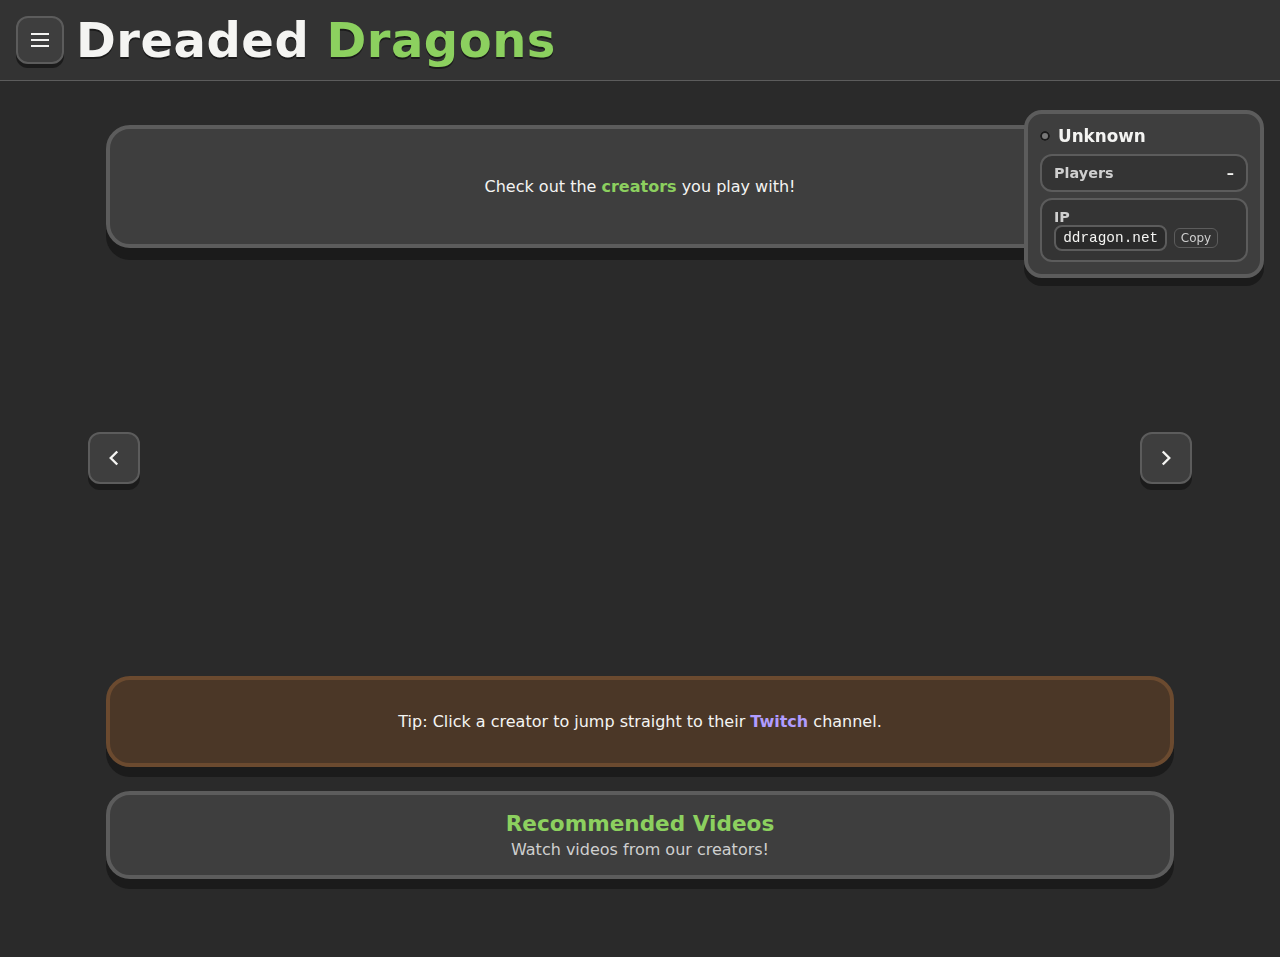
<file: index.html>
<!doctype html>
<html lang="en">
<head>
  <meta charset="utf-8" />
  <meta name="viewport" content="width=device-width, initial-scale=1" />
  <title>Dreaded Dragons – Home</title>
  <link rel="stylesheet" href="styles.css" />
</head>

<!-- Mark the current page here -->
<body data-page="Home">
  <header class="site-header">
    <button class="menu-btn" aria-label="Open menu" aria-haspopup="dialog" aria-controls="sidebar" aria-expanded="false">
      <svg viewBox="0 0 24 24" aria-hidden="true"><path d="M3 6h18M3 12h18M3 18h18" stroke="currentColor" fill="none" stroke-width="2"/></svg>
    </button>
    <h1 class="logo">Dreaded <span>Dragons</span></h1>
  </header>

  <!-- Server Status Widget (fixed top-right of page) -->
<section class="server-status" id="serverStatus"
         data-host="ddragon.net" data-port="">
  <div class="status-card">
    <div class="status-top">
      <span class="dot" id="srvDot" aria-hidden="true"></span>
      <span class="state" id="srvState">Checking…</span>
    </div>
    <div class="status-grid">
      <div class="row">
        <span class="label">Players</span>
        <span class="value" id="srvPlayers">–</span>
      </div>
      <div class="row">
        <span class="label">IP</span>
        <button class="ip-btn" id="srvIpBtn" type="button" title="Click to copy">
          <code id="srvIp">ddragon.net</code>
          <span class="copy-hint" aria-hidden="true">Copy</span>
        </button>
      </div>
    </div>
  </div>
</section>

  <!-- Sidebar + overlay -->
  <div class="overlay" id="overlay" hidden></div>
  <aside class="sidebar" id="sidebar" role="dialog" aria-modal="true" aria-hidden="true" aria-labelledby="sidebarTitle">
    <div class="sidebar-head">
      <h2 class="sidebar-title" id="sidebarTitle">Menu</h2>
      <button class="close-btn" id="closeSidebar" aria-label="Close menu">
        <svg viewBox="0 0 24 24" aria-hidden="true"><path d="M6 6l12 12M18 6L6 18" stroke="currentColor" fill="none" stroke-width="2"/></svg>
      </button>
    </div>
    <nav class="side-nav">
      <ul id="menuList" class="menu-list"></ul>
    </nav>
  </aside>

  <main class="container">
    <section class="hero">
      <p>Check out the <strong>creators</strong> you play with!</p>
    </section>

    <!-- Carousel -->
    <section class="carousel-section">
      <div class="carousel" id="creatorCarousel" aria-roledescription="carousel">
        <button class="nav prev" aria-label="Previous">
          <svg viewBox="0 0 24 24" aria-hidden="true"><path d="M15 6l-6 6 6 6" stroke="currentColor" fill="none" stroke-width="2.2"/></svg>
        </button>

        <div class="stage" id="carouselStage" tabindex="0">
          <!-- Cards injected by JS -->
        </div>

        <button class="nav next" aria-label="Next">
          <svg viewBox="0 0 24 24" aria-hidden="true"><path d="M9 6l6 6-6 6" stroke="currentColor" fill="none" stroke-width="2.2"/></svg>
        </button>
      </div>

      <div class="dots" id="carouselDots" role="tablist" aria-label="Carousel Pagination"></div>
    </section>

    <section class="cta">
      <p>Tip: Click a creator to jump straight to their <strong class="accent">Twitch</strong> channel.</p>
    </section>

    <!-- Recommended Videos -->
<section class="recs-section">
  <header class="recs-head">
    <h2>Recommended Videos</h2>
    <p>Watch videos from our creators!</p>
  </header>

  <div class="video-grid" id="videoGrid" aria-label="Recommended videos">
    <!-- Cards injected by script.js -->
  </div>
</section>

  </main>

  <!-- (Put this anywhere in index.html; below is fine) -->
<script id="youtubeRecs" type="application/json">
[
]
</script>

  <!-- Site pages menu data -->
  <script id="sitePages" type="application/json">
  [
    { "title": "Home",      "href": "index.html" },
    { "title": "Updates",      "href": "updates.html" },
    { "title": "Store",   "href": "https://store.ddragon.net", "external": true },
    { "title": "Discord",   "href": "https://discord.gg/QEj9WFUAbm", "external": true }
  ]
  </script>

  <!-- Creators: add/edit rows below. avatar is optional. -->
  <script id="creatorData" type="application/json">
  [
    { "name": "MarioGuy34",        "twitch": "marioguy34",        "avatar": "images/profiles/marioguy34.png" },
    { "name": "DJUShorts",  "twitch": "djushorts",  "avatar": "images/profiles/djushorts.png" },
    { "name": "JayJay2080",  "twitch": "jayjay2080",  "avatar": "images/profiles/jayjay2080.png" }
  ]
  </script>

  <script src="script.js" defer></script>
</body>
</html>
</file>
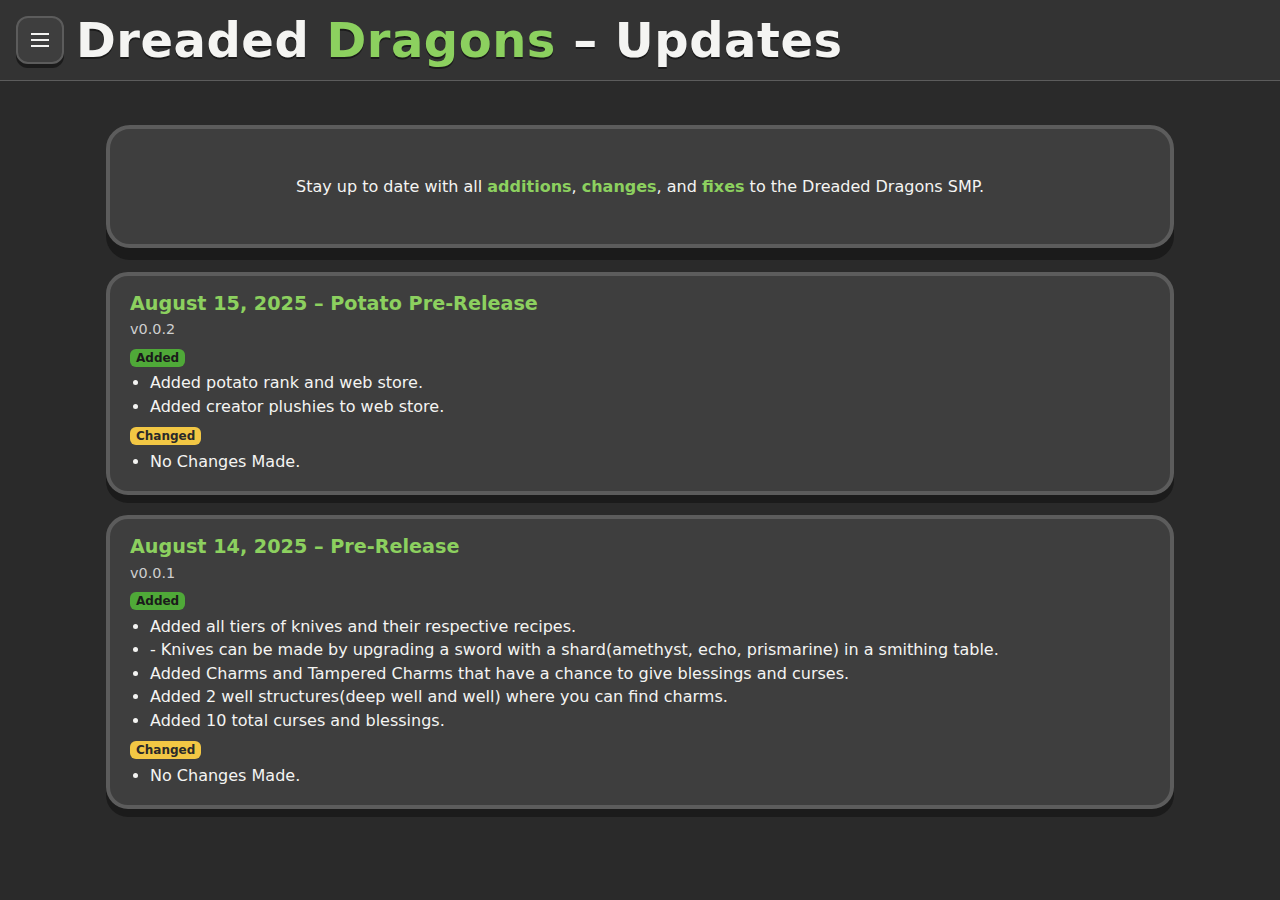
<file: updates.html>
<!doctype html>
<html lang="en">
<head>
  <meta charset="utf-8" />
  <meta name="viewport" content="width=device-width, initial-scale=1" />
  <title>Dreaded Dragons – Updates</title>
  <link rel="stylesheet" href="styles.css" />
</head>

<!-- Mark current page for sidebar highlighting -->
<body data-page="Updates">
  <header class="site-header">
    <button class="menu-btn" aria-label="Open menu" aria-haspopup="dialog" aria-controls="sidebar" aria-expanded="false">
      <svg viewBox="0 0 24 24" aria-hidden="true">
        <path d="M3 6h18M3 12h18M3 18h18" stroke="currentColor" fill="none" stroke-width="2"/>
      </svg>
    </button>
    <h1 class="logo">Dreaded <span>Dragons</span> – Updates</h1>
  </header>

  <!-- Sidebar + overlay (same IDs/classes as index.html) -->
  <div class="overlay" id="overlay" hidden></div>
  <aside class="sidebar" id="sidebar" role="dialog" aria-modal="true" aria-hidden="true" aria-labelledby="sidebarTitle">
    <div class="sidebar-head">
      <h2 class="sidebar-title" id="sidebarTitle">Menu</h2>
      <button class="close-btn" id="closeSidebar" aria-label="Close menu">
        <svg viewBox="0 0 24 24" aria-hidden="true">
          <path d="M6 6l12 12M18 6L6 18" stroke="currentColor" fill="none" stroke-width="2"/>
        </svg>
      </button>
    </div>
    <nav class="side-nav">
      <ul id="menuList" class="menu-list"></ul>
    </nav>
  </aside>

  <main class="container">
    <section class="hero">
      <p>Stay up to date with all <strong>additions</strong>, <strong>changes</strong>, and <strong>fixes</strong> to the Dreaded Dragons SMP.</p>
    </section>

    <!-- Static updates list (styled by your existing CSS) -->
    <section class="updates-list" id="updatesList">
      </article>
      <article class="update">
        <h3>August 15, 2025 – Potato Pre-Release</h3>
        <div class="date">v0.0.2</div>
        <div class="group-title"><span class="badge added">Added</span></div>
        <ul>
          <li>Added potato rank and web store.</li>
          <li>Added creator plushies to web store.</li>
        </ul>
        <div class="group-title"><span class="badge changed">Changed</span></div>
        <ul>
          <li>No Changes Made.</li>
        </ul>
      </article>
      <article class="update">
        <h3>August 14, 2025 – Pre-Release</h3>
        <div class="date">v0.0.1</div>
        <div class="group-title"><span class="badge added">Added</span></div>
        <ul>
          <li>Added all tiers of knives and their respective recipes.</li>
          <li> - Knives can be made by upgrading a sword with a shard(amethyst, echo, prismarine) in a smithing table.</li>
          <li>Added Charms and Tampered Charms that have a chance to give blessings and curses.</li>
          <li>Added 2 well structures(deep well and well) where you can find charms.</li>
          <li>Added 10 total curses and blessings.</li>
        </ul>
        <div class="group-title"><span class="badge changed">Changed</span></div>
        <ul>
          <li>No Changes Made.</li>
        </ul>
    </section>
  </main>

  <!-- Site pages menu data (used by your script.js buildMenu) -->
  <script id="sitePages" type="application/json">
  [
    { "title": "Home",      "href": "index.html" },
    { "title": "Updates",   "href": "updates.html" },
    { "title": "Store",     "href": "https://store.ddragon.net", "external": true },
    { "title": "Discord",   "href": "https://discord.gg/QEj9WFUAbm", "external": true }
  ]
  </script>

  <!-- Your existing behavior -->
  <script src="script.js" defer></script>
</body>
</html>
</file>
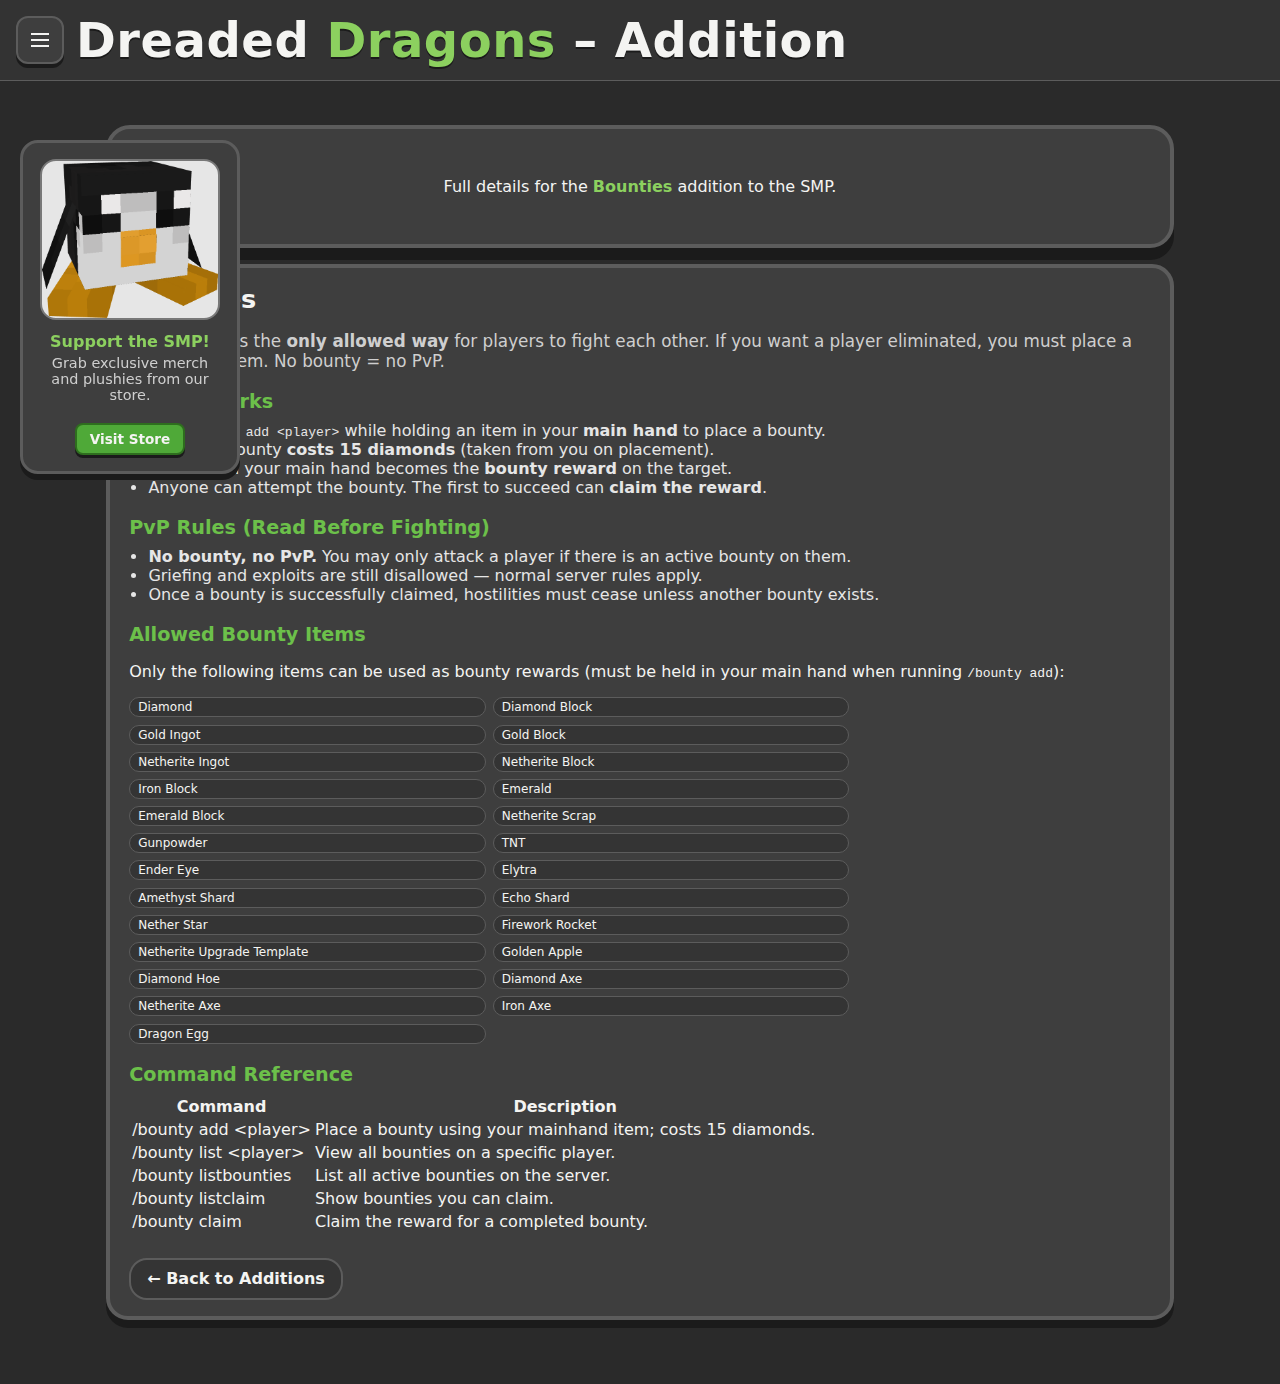
<file: additions/bounty.html>
<!doctype html>
<html lang="en">
<head>
  <meta charset="utf-8" />
  <meta name="viewport" content="width=device-width, initial-scale=1" />
  <title>Dreaded Dragons – Bounties</title>
  <link rel="stylesheet" href="../styles.css" />
</head>

<body data-page="Additions">
  <!-- Header -->
  <header class="site-header">
    <button class="menu-btn" aria-label="Open menu" aria-haspopup="dialog" aria-controls="sidebar" aria-expanded="false">
      <svg viewBox="0 0 24 24" aria-hidden="true">
        <path d="M3 6h18M3 12h18M3 18h18" stroke="currentColor" fill="none" stroke-width="2"/>
      </svg>
    </button>
    <h1 class="logo">Dreaded <span>Dragons</span> – Addition</h1>
  </header>

  <!-- Sidebar + overlay -->
  <div class="overlay" id="overlay" hidden></div>
  <aside class="sidebar" id="sidebar" role="dialog" aria-modal="true" aria-hidden="true" aria-labelledby="sidebarTitle">
    <div class="sidebar-head">
      <h2 class="sidebar-title" id="sidebarTitle">Menu</h2>
      <button class="close-btn" id="closeSidebar" aria-label="Close menu">
        <svg viewBox="0 0 24 24" aria-hidden="true">
          <path d="M6 6l12 12M18 6L6 18" stroke="currentColor" fill="none" stroke-width="2"/>
        </svg>
      </button>
    </div>
    <nav class="side-nav">
      <ul id="menuList" class="menu-list"></ul>
    </nav>
  </aside>

  <!-- Store Promo (floating left) -->
  <aside class="store-promo">
    <div class="promo-card">
      <div class="promo-image">
        <img src="../images/store/plushie.png" alt="Server Plushie">
      </div>
      <div class="promo-content">
        <h3>Support the SMP!</h3>
        <p>Grab exclusive merch and plushies from our store.</p>
        <a href="https://store.ddragon.net" class="promo-btn">Visit Store</a>
      </div>
    </div>
  </aside>

  <!-- Main content -->
  <main class="container">
    <section class="hero">
      <p>Full details for the <strong>Bounties</strong> addition to the SMP.</p>
    </section>

    <section class="addition-detail">
      <h2>Bounties</h2>
      <p class="subtitle">
        This system is the <strong>only allowed way</strong> for players to fight each other.  
        If you want a player eliminated, you must place a bounty on them. No bounty = no PvP.
      </p>

      <h3>How It Works</h3>
      <ul>
        <li>Use <code>/bounty add &lt;player&gt;</code> while holding an item in your <strong>main hand</strong> to place a bounty.</li>
        <li>Placing a bounty <strong>costs 15 diamonds</strong> (taken from you on placement).</li>
        <li>The item in your main hand becomes the <strong>bounty reward</strong> on the target.</li>
        <li>Anyone can attempt the bounty. The first to succeed can <strong>claim the reward</strong>.</li>
      </ul>


      <h3>PvP Rules (Read Before Fighting)</h3>
      <ul>
        <li><strong>No bounty, no PvP.</strong> You may only attack a player if there is an active bounty on them.</li>
        <li>Griefing and exploits are still disallowed — normal server rules apply.</li>
        <li>Once a bounty is successfully claimed, hostilities must cease unless another bounty exists.</li>
      </ul>

      <h3>Allowed Bounty Items</h3>
      <p>Only the following items can be used as bounty rewards (must be held in your main hand when running <code>/bounty add</code>):</p>

      <div style="display:grid;grid-template-columns:repeat(2,minmax(0,1fr));gap:.45rem;max-width:720px">
        <span class="chip">Diamond</span>
        <span class="chip">Diamond Block</span>
        <span class="chip">Gold Ingot</span>
        <span class="chip">Gold Block</span>
        <span class="chip">Netherite Ingot</span>
        <span class="chip">Netherite Block</span>
        <span class="chip">Iron Block</span>
        <span class="chip">Emerald</span>
        <span class="chip">Emerald Block</span>
        <span class="chip">Netherite Scrap</span>
        <span class="chip">Gunpowder</span>
        <span class="chip">TNT</span>
        <span class="chip">Ender Eye</span>
        <span class="chip">Elytra</span>
        <span class="chip">Amethyst Shard</span>
        <span class="chip">Echo Shard</span>
        <span class="chip">Nether Star</span>
        <span class="chip">Firework Rocket</span>
        <span class="chip">Netherite Upgrade Template</span>
        <span class="chip">Golden Apple</span>
        <span class="chip">Diamond Hoe</span>
        <span class="chip">Diamond Axe</span>
        <span class="chip">Netherite Axe</span>
        <span class="chip">Iron Axe</span>
        <span class="chip">Dragon Egg</span>
      </div>

      <h3>Command Reference</h3>
<div class="table-wrapper">
  <table class="command-table">
    <thead>
      <tr>
        <th>Command</th>
        <th>Description</th>
      </tr>
    </thead>
    <tbody>
      <tr>
        <td><span class="cmd-chip">/bounty add &lt;player&gt;</span></td>
        <td>Place a bounty using your mainhand item; costs 15 diamonds.</td>
      </tr>
      <tr>
        <td><span class="cmd-chip">/bounty list &lt;player&gt;</span></td>
        <td>View all bounties on a specific player.</td>
      </tr>
      <tr>
        <td><span class="cmd-chip">/bounty listbounties</span></td>
        <td>List all active bounties on the server.</td>
      </tr>
      <tr>
        <td><span class="cmd-chip">/bounty listclaim</span></td>
        <td>Show bounties you can claim.</td>
      </tr>
      <tr>
        <td><span class="cmd-chip">/bounty claim</span></td>
        <td>Claim the reward for a completed bounty.</td>
      </tr>
    </tbody>
  </table>
</div>


      <a href="../additions.html" class="back-link">← Back to Additions</a>
    </section>
  </main>

  <!-- Site pages menu data -->
  <script id="sitePages" type="application/json">
  [
    { "title": "Home",       "href": "../index.html" },
    { "title": "Updates",    "href": "../updates.html" },
    { "title": "Additions",  "href": "../additions.html" },
    { "title": "Store",      "href": "https://store.ddragon.net", "external": true },
    { "title": "Discord",    "href": "https://discord.gg/QEj9WFUAbm", "external": true }
  ]
  </script>

  <script src="../script.js" defer></script>
</body>
</html>
</file>
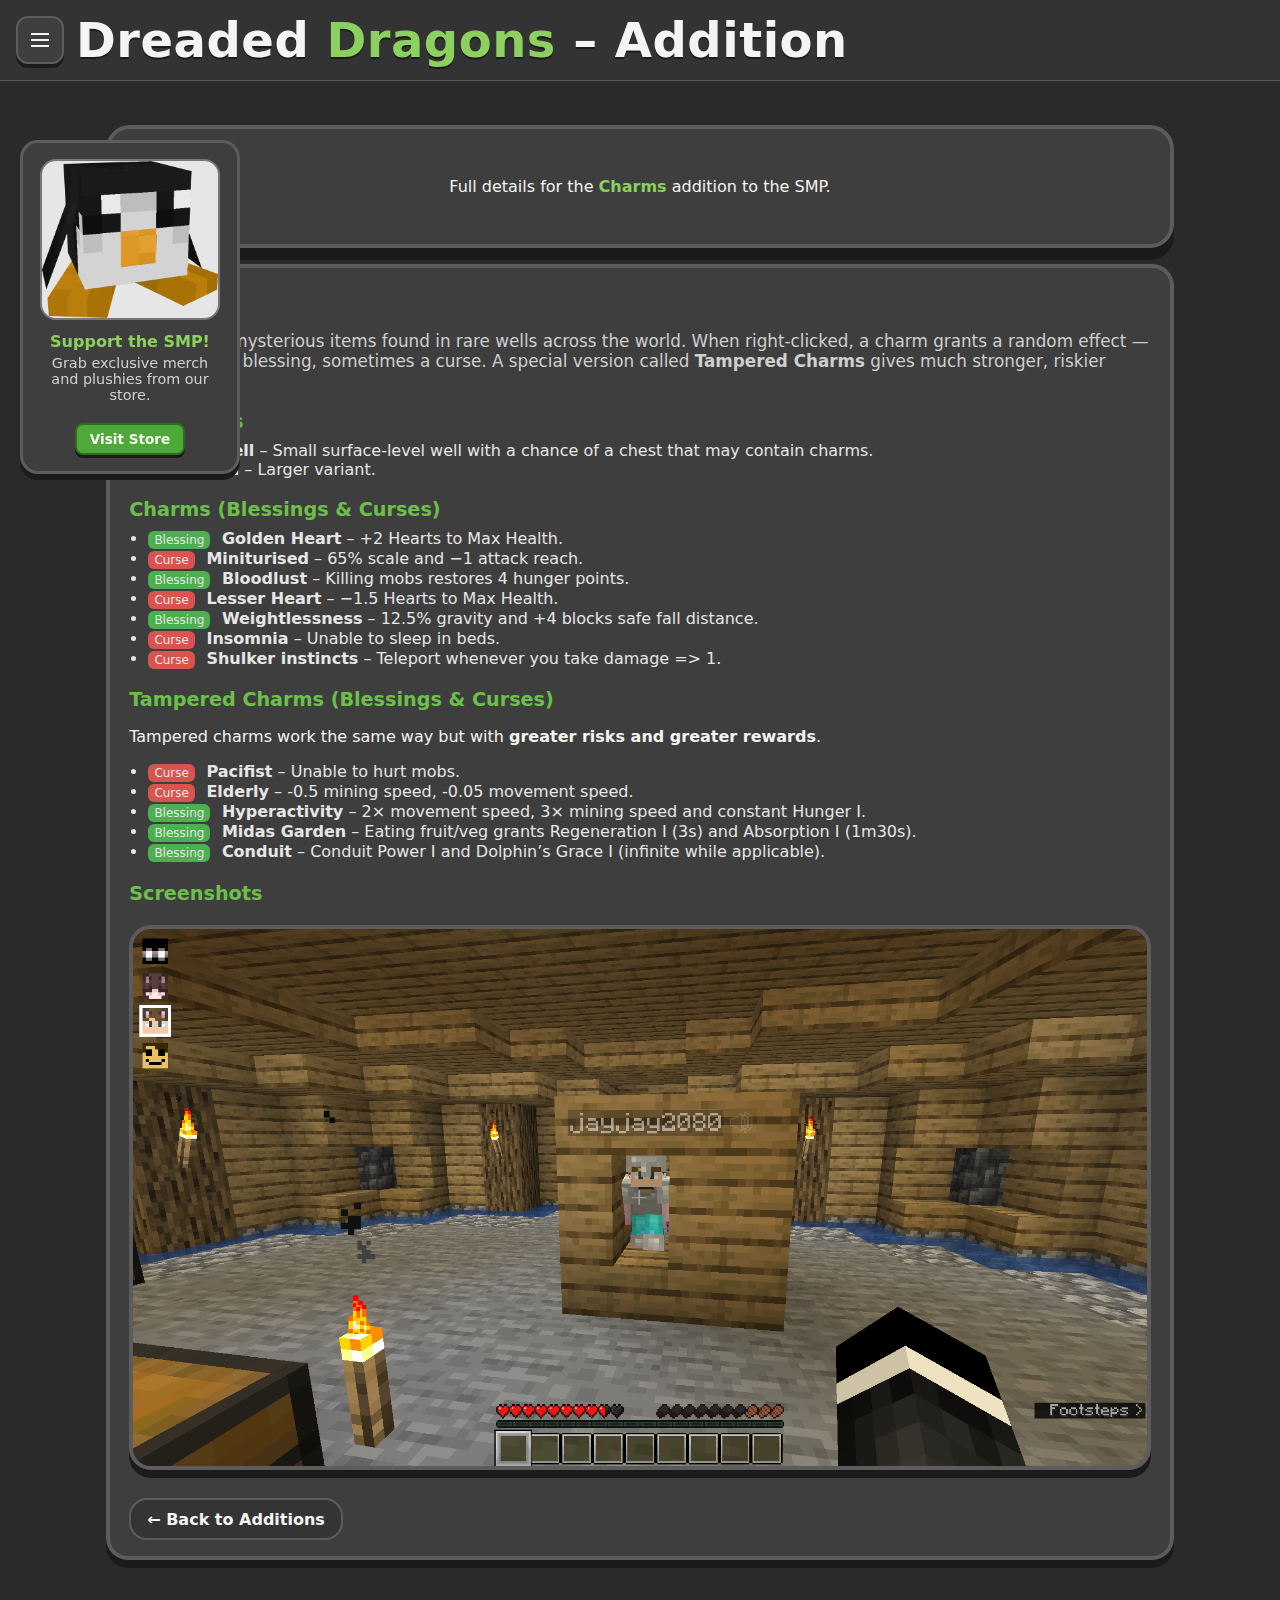
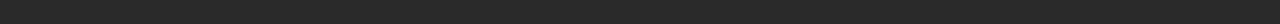
<file: additions/charms.html>
<!doctype html>
<html lang="en">
<head>
  <meta charset="utf-8" />
  <meta name="viewport" content="width=device-width, initial-scale=1" />
  <title>Dreaded Dragons – Charms</title>
  <link rel="stylesheet" href="../styles.css" />
</head>

<body data-page="Additions">
  <!-- Header -->
  <header class="site-header">
    <button class="menu-btn" aria-label="Open menu" aria-haspopup="dialog" aria-controls="sidebar" aria-expanded="false">
      <svg viewBox="0 0 24 24" aria-hidden="true">
        <path d="M3 6h18M3 12h18M3 18h18" stroke="currentColor" fill="none" stroke-width="2"/>
      </svg>
    </button>
    <h1 class="logo">Dreaded <span>Dragons</span> – Addition</h1>
  </header>

  <!-- Sidebar + overlay -->
  <div class="overlay" id="overlay" hidden></div>
  <aside class="sidebar" id="sidebar" role="dialog" aria-modal="true" aria-hidden="true" aria-labelledby="sidebarTitle">
    <div class="sidebar-head">
      <h2 class="sidebar-title" id="sidebarTitle">Menu</h2>
      <button class="close-btn" id="closeSidebar" aria-label="Close menu">
        <svg viewBox="0 0 24 24" aria-hidden="true">
          <path d="M6 6l12 12M18 6L6 18" stroke="currentColor" fill="none" stroke-width="2"/>
        </svg>
      </button>
    </div>
    <nav class="side-nav">
      <ul id="menuList" class="menu-list"></ul>
    </nav>
  </aside>

  <!-- Store Promo -->
  <aside class="store-promo">
    <div class="promo-card">
      <div class="promo-image">
        <img src="../images/store/plushie.png" alt="Server Plushie">
      </div>
      <div class="promo-content">
        <h3>Support the SMP!</h3>
        <p>Grab exclusive merch and plushies from our store.</p>
        <a href="https://store.ddragon.net" class="promo-btn">Visit Store</a>
      </div>
    </div>
  </aside>

  <!-- Main content -->
  <main class="container">
    <section class="hero">
      <p>Full details for the <strong>Charms</strong> addition to the SMP.</p>
    </section>

    <section class="addition-detail">
      <h2>Charms</h2>
      <p class="subtitle">
        Charms are mysterious items found in rare wells across the world. When right-clicked, a charm grants a random effect — sometimes a blessing, sometimes a curse.
        A special version called <strong>Tampered Charms</strong> gives much stronger, riskier effects.
      </p>

      <h3>Structures</h3>
      <ul>
        <li><strong>Simple Well</strong> – Small surface-level well with a chance of a chest that may contain charms.</li>
        <li><strong>Deep Well</strong> – Larger variant.</li>
      </ul>

      <h3>Charms (Blessings & Curses)</h3>
      <ul>
        <li><span class="badge blessing">Blessing</span> <strong>Golden Heart</strong> – +2 Hearts to Max Health.</li>
        <li><span class="badge curse">Curse</span> <strong>Miniturised</strong> – 65% scale and −1 attack reach.</li>
        <li><span class="badge blessing">Blessing</span> <strong>Bloodlust</strong> – Killing mobs restores 4 hunger points.</li>
        <li><span class="badge curse">Curse</span> <strong>Lesser Heart</strong> – −1.5 Hearts to Max Health.</li>
        <li><span class="badge blessing">Blessing</span> <strong>Weightlessness</strong> – 12.5% gravity and +4 blocks safe fall distance.</li>
        <li><span class="badge curse">Curse</span> <strong>Insomnia</strong> – Unable to sleep in beds.</li>
        <li><span class="badge curse">Curse</span> <strong>Shulker instincts</strong> – Teleport whenever you take damage => 1.</li>
      </ul>

      <h3>Tampered Charms (Blessings & Curses)</h3>
      <p>Tampered charms work the same way but with <strong>greater risks and greater rewards</strong>.</p>
      <ul>
        <li><span class="badge curse">Curse</span> <strong>Pacifist</strong> – Unable to hurt mobs.</li>
        <li><span class="badge curse">Curse</span> <strong>Elderly</strong> – -0.5 mining speed, -0.05 movement speed.</li>
        <li><span class="badge blessing">Blessing</span> <strong>Hyperactivity</strong> – 2× movement speed, 3× mining speed and constant Hunger I.</li>
        <li><span class="badge blessing">Blessing</span> <strong>Midas Garden</strong> – Eating fruit/veg grants Regeneration I (3s) and Absorption I (1m30s).</li>
        <li><span class="badge blessing">Blessing</span> <strong>Conduit</strong> – Conduit Power I and Dolphin’s Grace I (infinite while applicable).</li>
      </ul>

      <h3>Screenshots</h3>
      <img src="../images/additions/charms.png" alt="Charms showcase" loading="lazy">

      <a href="../additions.html" class="back-link">← Back to Additions</a>
    </section>
  </main>

  <!-- Site pages menu data -->
  <script id="sitePages" type="application/json">
  [
    { "title": "Home",       "href": "../index.html" },
    { "title": "Additions",  "href": "../additions.html" },
    { "title": "Store",      "href": "https://store.ddragon.net", "external": true },
    { "title": "Discord",    "href": "https://discord.gg/QEj9WFUAbm", "external": true }
  ]
  </script>

  <script src="../script.js" defer></script>
</body>
</html>
</file>
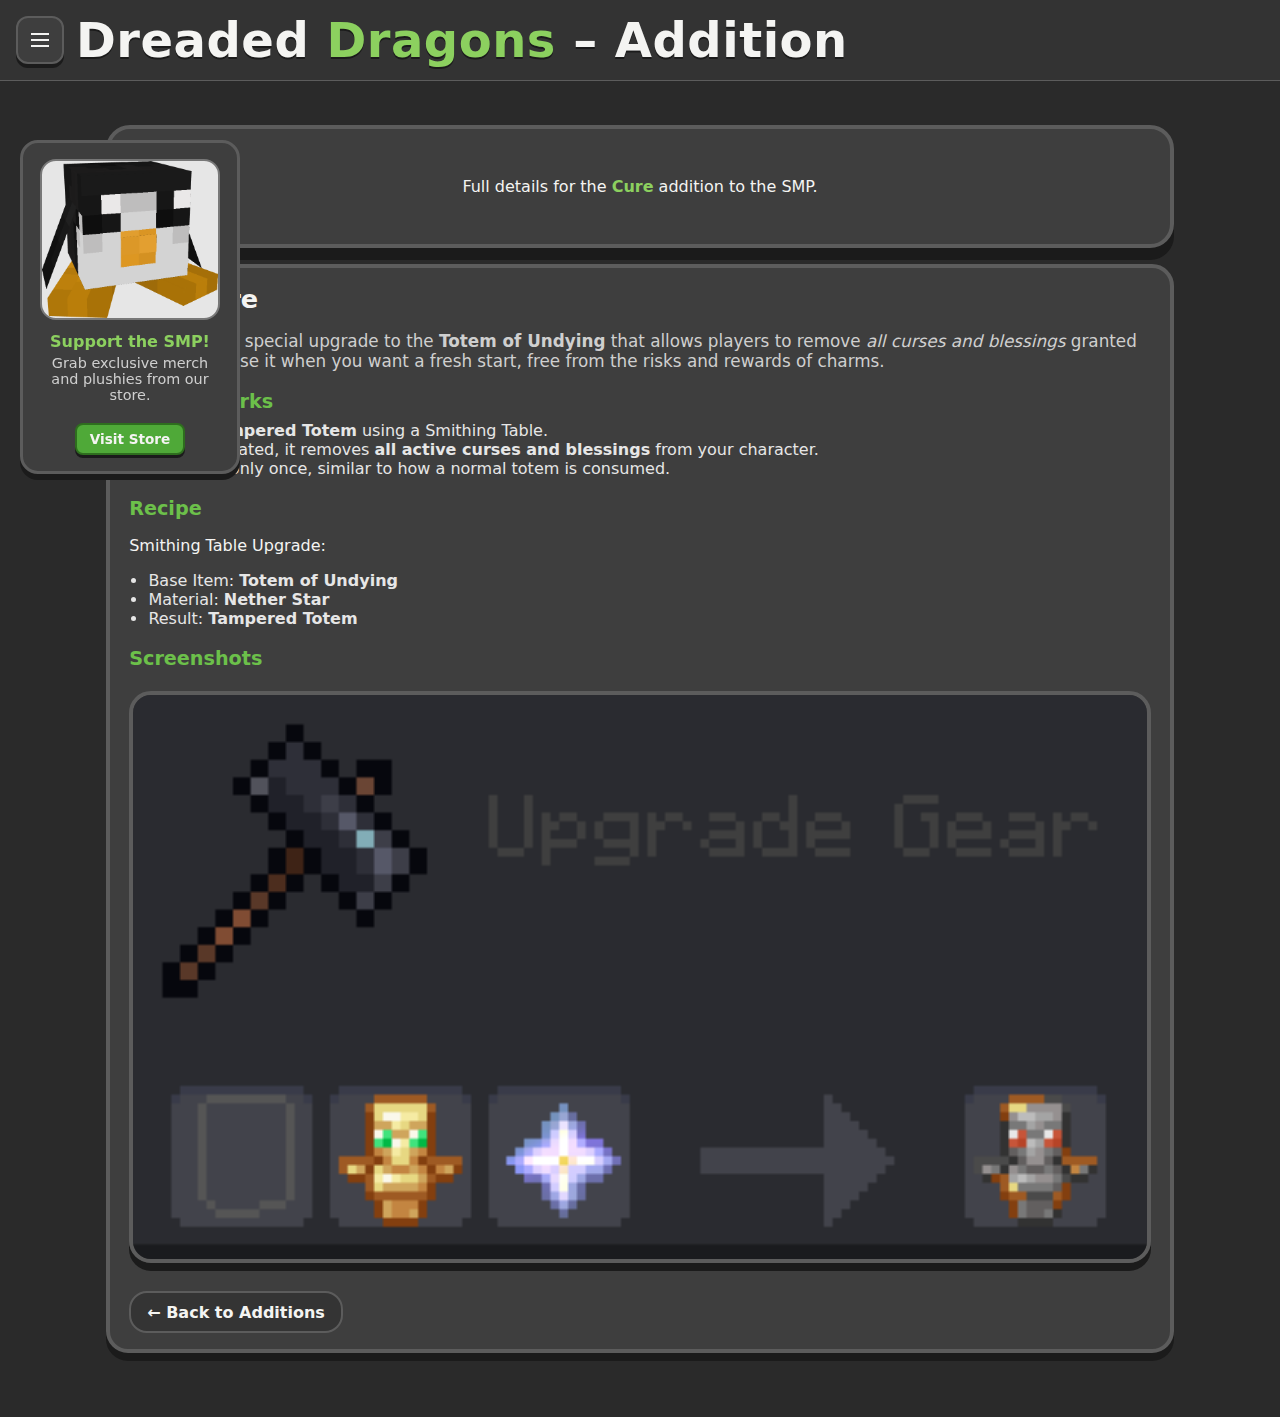
<file: additions/cure.html>
<!doctype html>
<html lang="en">
<head>
  <meta charset="utf-8" />
  <meta name="viewport" content="width=device-width, initial-scale=1" />
  <title>Dreaded Dragons – The Cure</title>
  <link rel="stylesheet" href="../styles.css" />
</head>

<body data-page="Additions">
  <!-- Header -->
  <header class="site-header">
    <button class="menu-btn" aria-label="Open menu" aria-haspopup="dialog" aria-controls="sidebar" aria-expanded="false">
      <svg viewBox="0 0 24 24" aria-hidden="true">
        <path d="M3 6h18M3 12h18M3 18h18" stroke="currentColor" fill="none" stroke-width="2"/>
      </svg>
    </button>
    <h1 class="logo">Dreaded <span>Dragons</span> – Addition</h1>
  </header>

  <!-- Sidebar + overlay -->
  <div class="overlay" id="overlay" hidden></div>
  <aside class="sidebar" id="sidebar" role="dialog" aria-modal="true" aria-hidden="true" aria-labelledby="sidebarTitle">
    <div class="sidebar-head">
      <h2 class="sidebar-title" id="sidebarTitle">Menu</h2>
      <button class="close-btn" id="closeSidebar" aria-label="Close menu">
        <svg viewBox="0 0 24 24" aria-hidden="true">
          <path d="M6 6l12 12M18 6L6 18" stroke="currentColor" fill="none" stroke-width="2"/>
        </svg>
      </button>
    </div>
    <nav class="side-nav">
      <ul id="menuList" class="menu-list"></ul>
    </nav>
  </aside>

  <!-- Store Promo -->
  <aside class="store-promo">
    <div class="promo-card">
      <div class="promo-image">
        <img src="../images/store/plushie.png" alt="Server Plushie">
      </div>
      <div class="promo-content">
        <h3>Support the SMP!</h3>
        <p>Grab exclusive merch and plushies from our store.</p>
        <a href="https://store.ddragon.net" class="promo-btn">Visit Store</a>
      </div>
    </div>
  </aside>

  <!-- Main content -->
  <main class="container">
    <section class="hero">
      <p>Full details for the <strong>Cure</strong> addition to the SMP.</p>
    </section>

    <section class="addition-detail">
      <h2>The Cure</h2>
      <p class="subtitle">
        The Cure is a special upgrade to the <strong>Totem of Undying</strong> that allows players to remove
        <em>all curses and blessings</em> granted by charms. Use it when you want a fresh start, free from the risks
        and rewards of charms.
      </p>

      <h3>How It Works</h3>
      <ul>
        <li>Craft a <strong>Tampered Totem</strong> using a Smithing Table.</li>
        <li>When activated, it removes <strong>all active curses and blessings</strong> from your character.</li>
        <li>Functions only once, similar to how a normal totem is consumed.</li>
      </ul>

      <h3>Recipe</h3>
      <p>Smithing Table Upgrade:</p>
      <ul>
        <li>Base Item: <strong>Totem of Undying</strong></li>
        <li>Material: <strong>Nether Star</strong></li>
        <li>Result: <strong>Tampered Totem</strong></li>
      </ul>

      <h3>Screenshots</h3>
      <img src="../images/additions/cure.png" alt="Tampered Totem recipe showcase" loading="lazy">

      <a href="../additions.html" class="back-link">← Back to Additions</a>
    </section>
  </main>

  <!-- Site pages menu data -->
  <script id="sitePages" type="application/json">
  [
    { "title": "Home",       "href": "../index.html" },
    { "title": "Updates",    "href": "../updates.html" },
    { "title": "Additions",  "href": "../additions.html" },
    { "title": "Store",      "href": "https://store.ddragon.net", "external": true },
    { "title": "Discord",    "href": "https://discord.gg/QEj9WFUAbm", "external": true }
  ]
  </script>

  <script src="../script.js" defer></script>
</body>
</html>
</file>
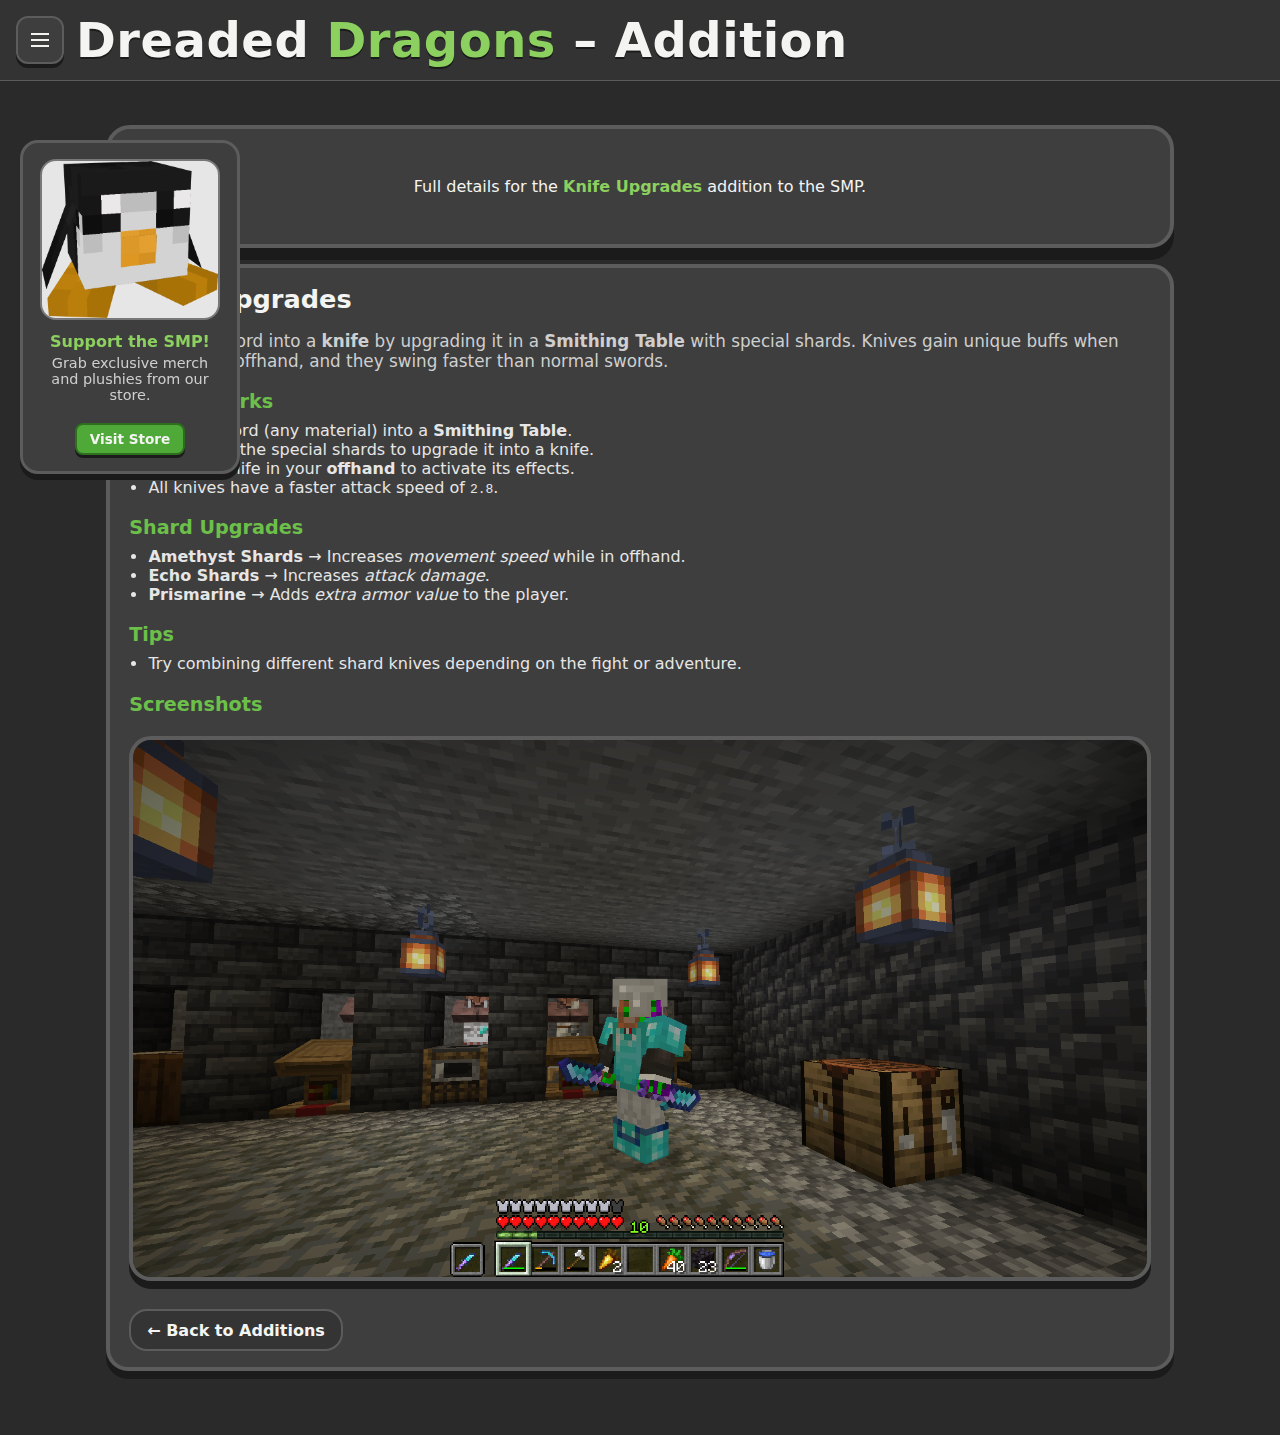
<file: additions/knives.html>
<!doctype html>
<html lang="en">
<head>
  <meta charset="utf-8" />
  <meta name="viewport" content="width=device-width, initial-scale=1" />
  <title>Dreaded Dragons – Knife Upgrades</title>
  <link rel="stylesheet" href="../styles.css" />
</head>

<body data-page="Additions">
  <!-- Header -->
  <header class="site-header">
    <button class="menu-btn" aria-label="Open menu" aria-haspopup="dialog" aria-controls="sidebar" aria-expanded="false">
      <svg viewBox="0 0 24 24" aria-hidden="true">
        <path d="M3 6h18M3 12h18M3 18h18" stroke="currentColor" fill="none" stroke-width="2"/>
      </svg>
    </button>
    <h1 class="logo">Dreaded <span>Dragons</span> – Addition</h1>
  </header>

  <!-- Sidebar + overlay -->
  <div class="overlay" id="overlay" hidden></div>
  <aside class="sidebar" id="sidebar" role="dialog" aria-modal="true" aria-hidden="true" aria-labelledby="sidebarTitle">
    <div class="sidebar-head">
      <h2 class="sidebar-title" id="sidebarTitle">Menu</h2>
      <button class="close-btn" id="closeSidebar" aria-label="Close menu">
        <svg viewBox="0 0 24 24" aria-hidden="true">
          <path d="M6 6l12 12M18 6L6 18" stroke="currentColor" fill="none" stroke-width="2"/>
        </svg>
      </button>
    </div>
    <nav class="side-nav">
      <ul id="menuList" class="menu-list"></ul>
    </nav>
  </aside>

  <!-- Store Promo -->
  <aside class="store-promo">
    <div class="promo-card">
      <div class="promo-image">
        <img src="../images/store/plushie.png" alt="Server Plushie">
      </div>
      <div class="promo-content">
        <h3>Support the SMP!</h3>
        <p>Grab exclusive merch and plushies from our store.</p>
        <a href="https://store.ddragon.net" class="promo-btn">Visit Store</a>
      </div>
    </div>
  </aside>

  <!-- Main content -->
  <main class="container">
    <section class="hero">
      <p>Full details for the <strong>Knife Upgrades</strong> addition to the SMP.</p>
    </section>

    <section class="addition-detail">
      <h2>Knife Upgrades</h2>
      <p class="subtitle">
        Turn your sword into a <strong>knife</strong> by upgrading it in a <strong>Smithing Table</strong> with special shards.  
        Knives gain unique buffs when held in your offhand, and they swing faster than normal swords.
      </p>

      <h3>How It Works</h3>
      <ul>
        <li>Place a sword (any material) into a <strong>Smithing Table</strong>.</li>
        <li>Add one of the special shards to upgrade it into a knife.</li>
        <li>Hold the knife in your <strong>offhand</strong> to activate its effects.</li>
        <li>All knives have a faster attack speed of <code>2.8</code>.</li>
      </ul>

      <h3>Shard Upgrades</h3>
      <ul>
        <li><strong>Amethyst Shards</strong> → Increases <em>movement speed</em> while in offhand.</li>
        <li><strong>Echo Shards</strong> → Increases <em>attack damage</em>.</li>
        <li><strong>Prismarine</strong> → Adds <em>extra armor value</em> to the player.</li>
      </ul>

      <h3>Tips</h3>
      <ul>
        <li>Try combining different shard knives depending on the fight or adventure.</li>
      </ul>

      <h3>Screenshots</h3>
      <img src="../images/additions/knife-upgrades.png" alt="Knife upgrades showcase" loading="lazy">

      <a href="../additions.html" class="back-link">← Back to Additions</a>
    </section>
  </main>

  <!-- Site pages menu data -->
  <script id="sitePages" type="application/json">
  [
    { "title": "Home",       "href": "../index.html" },
    { "title": "Additions",  "href": "../additions.html" },
    { "title": "Store",      "href": "https://store.ddragon.net", "external": true },
    { "title": "Discord",    "href": "https://discord.gg/QEj9WFUAbm", "external": true }
  ]
  </script>

  <script src="../script.js" defer></script>
</body>
</html>
</file>
<file: styles.css>
.updates-list { margin-top: 1.5rem; display: flex; flex-direction: column; gap: 1.25rem; }
.update {
  background: var(--stone-800);
  border: 4px solid var(--stone-700);
  border-radius: calc(var(--radius) + 4px);
  padding: 1rem 1.25rem;
  box-shadow: 0 8px 0 var(--stone-950);
}
.update h3 { margin: 0 0 .4rem; color: var(--leaf-300); font-size: 1.2rem; }
.update .date { color: var(--stone-300); font-size: .9rem; margin-bottom: .6rem; }
.update ul { margin: .4rem 0 0; padding-left: 1.25rem; }
.update li { margin: .28rem 0; }

.group-title { margin: .6rem 0 .2rem; font-weight: 800; color: var(--paper); }
.badge { display: inline-block; font-size: .75rem; padding: 2px 6px; border-radius: 6px; margin-right: .4rem; }
.badge.added { background: var(--leaf-500); color: var(--stone-950); }
.badge.changed { background: #f2c744; color: #2a2a2a; }
.badge.fixed { background: #6ecbff; color: #12202b; }
.badge.removed { background: #e45b5b; color: #fff; }

.updates-loading,
.updates-error {
  background: var(--stone-800);
  border: 4px solid var(--stone-700);
  border-radius: calc(var(--radius) + 4px);
  padding: 1rem 1.25rem;
  box-shadow: 0 8px 0 var(--stone-950);
  text-align: center;
  color: var(--stone-300);
}

/* Live badge */
.live-badge {
  position: absolute;
  top: 8px;
  right: 8px;
  background: #e91916; /* Twitch live red */
  color: white;
  font-size: 0.75rem;
  font-weight: bold;
  padding: 2px 6px;
  border-radius: 4px;
  box-shadow: 0 2px 4px rgba(0,0,0,0.3);
  z-index: 2;
}

/* Highlight when live */
.card.live {
  border-color: #e91916;
  box-shadow: 0 18px 0 var(--stone-950), 0 0 15px rgba(233, 25, 22, 0.6);
}


/* ===== Sidebar ===== */
.overlay{
  position: fixed; inset: 0;
  background: rgba(0,0,0,.45);
  backdrop-filter: blur(2px);
  z-index: 80;
}

.sidebar{
  position: fixed; inset: 0 auto 0 0;
  width: min(86vw, 320px);
  background: var(--stone-850);
  border-right: 4px solid var(--stone-700);
  box-shadow: 10px 0 0 var(--stone-950);
  transform: translateX(-100%);
  transition: transform .35s cubic-bezier(.22,.72,.22,1), visibility 0s linear .35s;
  z-index: 90;
  display: grid;
  grid-template-rows: auto 1fr;
  visibility: hidden;
}
.sidebar.open{
  transform: translateX(0);
  visibility: visible;
  transition: transform .35s cubic-bezier(.22,.72,.22,1);
}
.sidebar-head{
  display:flex; align-items:center; justify-content:space-between;
  padding: .9rem .9rem .6rem;
  border-bottom: 1px solid var(--stone-700);
  background: var(--stone-800);
}
.sidebar-title{
  margin:0; font-size: 1.15rem; font-weight: 800;
}
.close-btn{
  display:grid; place-items:center;
  width:40px; height:40px; border-radius:10px;
  border: 2px solid var(--stone-700);
  background: var(--stone-800); color: var(--paper);
}
.close-btn svg{ width:22px; height:22px; }

.side-nav{
  overflow:auto;
  padding: .5rem;
}
.menu-list{
  list-style:none; margin:0; padding:0;
  display:flex; flex-direction:column; gap:.35rem;
}
.menu-list a{
  display:flex; align-items:center; gap:.6rem;
  padding: .7rem .8rem;
  border-radius: 12px;
  color: var(--paper);
  text-decoration:none;
  border: 2px solid var(--stone-800);
  background: var(--stone-800);
}
.menu-list a:hover{ background: var(--stone-750); border-color: var(--stone-700); }
.menu-list a[aria-current="page"]{
  background: color-mix(in oklab, var(--leaf-500) 30%, var(--stone-800));
  border-color: var(--leaf-500);
  box-shadow: inset 0 0 0 2px var(--leaf-900);
}
.menu-list .ext{
  margin-left: auto;
  font-size: .8rem; color: var(--stone-300);
  opacity: .9;
}

/* Prevent body scroll when sidebar is open */
body.sidebar-open{
  overflow: hidden;
}

/* ---------- Minecraft-inspired theme ---------- */
:root{
  --leaf-300:#8CD05F;  /* bright grass */
  --leaf-400:#6CC04A;
  --leaf-500:#4FA938;
  --leaf-700:#2E6E1E;
  --leaf-900:#1C4314;

  --dirt-600:#6B4A2F;
  --dirt-700:#5A3D26;

  --stone-200:#e6e6e6;
  --stone-300:#cfcfcf;
  --stone-600:#787878;
  --stone-700:#5c5c5c;
  --stone-750:#4c4c4c;
  --stone-800:#3e3e3e;
  --stone-850:#343434;
  --stone-900:#2a2a2a;
  --stone-950:#1b1b1b;

  --amethyst-300:#b19cff;
  --paper:#f4f4f2;

  --radius: 18px;
}

* { box-sizing: border-box; }
html, body { height: 100%; }
body {
  margin: 0;
  font-family: system-ui, -apple-system, Segoe UI, Roboto, Ubuntu, Cantarell, "Helvetica Neue", Arial, "Noto Sans", "Apple Color Emoji", "Segoe UI Emoji", "Segoe UI Symbol";
  color: var(--paper);
  background: var(--stone-900);
}

/* ---------- Header ---------- */
.site-header{
  position: sticky; top: 0; z-index: 50;
  display:flex; align-items:center; gap:.75rem;
  padding: .75rem 1rem;
  background: color-mix(in oklab, var(--stone-850) 90%, transparent);
  backdrop-filter: blur(6px);
  border-bottom: 1px solid var(--stone-700);
}
.menu-btn{
  display:grid; place-items:center;
  width:48px; height:48px; border-radius:12px;
  background: var(--stone-800);
  border: 2px solid var(--stone-700);
  box-shadow: 0 4px 0 var(--stone-950);
  color: var(--paper);
}
.menu-btn svg{ width:24px; height:24px; stroke: currentColor; fill: none; stroke-width:2; }

.logo{
  margin:0;
  font-weight: 900;
  font-size: clamp(1.6rem, 3vw + 1rem, 3rem);
  letter-spacing:.5px;
  text-shadow: 0 2px 0 var(--stone-950);
}
.logo span{ color: var(--leaf-300); }

/* ---------- Layout ---------- */
.container{ max-width: 1100px; margin-inline:auto; padding: 1rem; padding-bottom: 4rem; }
.hero{
  margin-top: 1.75rem;
  background: var(--stone-800);
  border: 4px solid var(--stone-700);
  border-radius: calc(var(--radius) + 6px);
  padding: clamp(1rem, 3vw, 2rem);
  text-align:center;
  box-shadow: 0 12px 0 var(--stone-950);
}
.hero strong{ color: var(--leaf-300); }

/* ---------- Carousel ---------- */
.carousel-section{ margin-top: 1.25rem; }
.carousel{
  position: relative;
  display:flex; align-items:center; justify-content:center;
}

.stage{
  position: relative;
  width: min(100%, 980px);
  height: 380px;
  perspective: 1200px;
  outline: none;
}

.card{
  position: absolute; inset: 50% auto auto 50%;
  transform: translate(-50%, -50%);
  width: clamp(220px, 24vw, 280px);
  background: var(--paper);
  color: var(--stone-950);
  border: 4px solid var(--stone-600);
  border-radius: var(--radius);
  box-shadow: 0 18px 0 var(--stone-950);
  text-decoration: none;
  overflow: hidden;
  transition: filter .25s ease, border-color .25s ease;
}
.card.center{ border-color: var(--leaf-500); }
.card:focus-visible{ outline: 3px dashed var(--leaf-300); outline-offset: 3px; }
.card .frame{
  margin: .6rem;
  border: 4px solid var(--stone-300);
  border-radius: calc(var(--radius) - 6px);
  overflow: hidden;
  background: var(--stone-200);
}
/* styles.css */
.card img{
  width: 100%;
  height: 220px;
  object-fit: cover;
  image-rendering: optimizeQuality;      /* avoid pixelation */
  /* remove translateZ(0) on the IMG itself; it can cause bitmap scaling */
}

.card .meta{ padding: .25rem .9rem 1rem; text-align:center; }
.card .name{ font-weight: 900; font-size: 1.15rem; text-shadow: 0 1px 0 #fff; }
.card .url{ font-size:.85rem; color: var(--stone-700); }
.card .hint{ margin-top:.35rem; font-size:.72rem; color: var(--stone-600); }

.blur-1{ filter: blur(1px); }
.blur-2{ filter: blur(2px); }

.nav{
  position: absolute; inset: 50% auto auto auto; transform: translateY(-50%);
  height:52px; width:52px; border-radius:12px;
  border:2px solid var(--stone-700); background: var(--stone-800); color: var(--paper);
  box-shadow: 0 6px 0 var(--stone-950);
  display:grid; place-items:center;
}
.nav.prev{ left: .25rem; }
.nav.next{ right: .25rem; }
@media (min-width: 860px){
  .nav.prev{ left: -18px; }
  .nav.next{ right: -18px; }
}
.nav svg{ width:26px; height:26px; stroke: currentColor; fill:none; stroke-width:2.2; }
.nav:hover{ background: var(--stone-750); }

/* Dots */
.dots{ display:flex; gap:.4rem; justify-content:center; margin-top: .75rem; }
.dots button{
  width: 28px; height: 8px; border-radius: 3px;
  border: 1px solid var(--stone-700);
  background: var(--stone-700);
}
.dots button[aria-selected="true"]{ background: var(--leaf-400); }

/* Monogram avatar (when image missing) */
.monogram{
  height: 220px;
  display:grid; place-items:center;
  background: var(--leaf-700);
  position: relative;
}
.monogram::before{
  content:""; position:absolute; inset:0;
  border: 8px solid var(--leaf-900);
  /* pixel corners */
  clip-path: polygon(
    0 12px,12px 12px,12px 0, calc(100% - 12px) 0, calc(100% - 12px) 12px, 100% 12px,
    100% calc(100% - 12px), calc(100% - 12px) calc(100% - 12px),
    calc(100% - 12px) 100%, 12px 100%, 12px calc(100% - 12px), 0 calc(100% - 12px)
  );
}
.monogram span{
  font-weight: 900; font-size: 56px; letter-spacing: 1px;
  color: var(--paper);
  text-shadow: 0 3px 0 var(--leaf-900);
}

/* CTA */
.cta{
  margin-top: 1rem;
  background: color-mix(in oklab, var(--dirt-700) 70%, transparent);
  border: 4px solid var(--dirt-600);
  border-radius: calc(var(--radius) + 6px);
  padding: 1rem;
  text-align:center;
  box-shadow: 0 10px 0 var(--stone-950);
}
.cta .accent{ color: var(--amethyst-300); }

/* ===== Server Status ===== */
.server-status { margin-top: 1.25rem; }
.status-card{
  background: var(--stone-800);
  border: 4px solid var(--stone-700);
  border-radius: calc(var(--radius) + 6px);
  padding: 1rem 1.25rem;
  box-shadow: 0 10px 0 var(--stone-950);
}

.status-top{
  display:flex; align-items:center; gap:.6rem;
  margin-bottom:.6rem;
  font-weight: 900; font-size: 1.05rem;
}
.dot{
  width: 12px; height: 12px; border-radius: 50%;
  display:inline-block;
  background: var(--stone-700);
  box-shadow: 0 0 0 2px var(--stone-950) inset;
}
.dot.online{ background: #35d04c; }
.dot.offline{ background: #e91916; }
.dot.unknown{ background: #f2c744; }

.status-grid{
  display:grid; gap:.5rem;
}
.row{
  display:flex; align-items:center; justify-content:space-between;
  background: var(--stone-850);
  border: 2px solid var(--stone-700);
  border-radius: 12px;
  padding: .55rem .75rem;
}
.label{ color: var(--stone-300); font-weight: 700; }
.value{ font-weight: 900; color: var(--paper); }

.ip-btn{
  display:flex; align-items:center; gap:.5rem;
  background: transparent;
  color: inherit;
  border: none;
  padding: 0;
  cursor: pointer;
}
.ip-btn code{
  background: var(--stone-900);
  border: 2px solid var(--stone-700);
  border-radius: 8px;
  padding: .2rem .45rem;
  font-family: ui-monospace, SFMono-Regular, Menlo, Consolas, "Liberation Mono", monospace;
}
.ip-btn:hover code{ border-color: var(--leaf-500); }
.copy-hint{
  font-size: .75rem; color: var(--stone-300);
  border: 1px solid var(--stone-700);
  border-radius: 6px; padding: 2px 6px;
}

/* Server status fixed in page's top-right */
.server-status {
  position: fixed;
  top: 90px; /* more space below sticky header */
  right: 16px;
  z-index: 60; /* above content, below sidebar (90) */
  width: 240px;
  max-width: 90%;
}

/* Status card styling */
.status-card {
  background: var(--stone-800);
  border: 4px solid var(--stone-700);
  border-radius: var(--radius);
  box-shadow: 0 8px 0 var(--stone-950);
  padding: 0.75rem;
  overflow-wrap: break-word; /* break long text like IPs */
}

/* Title row */
.status-top {
  display: flex;
  align-items: center;
  gap: 0.5rem;
  font-weight: bold;
  margin-bottom: 0.5rem;
}

/* Status dot */
.dot {
  width: 10px;
  height: 10px;
  border-radius: 50%;
  background: var(--stone-600);
}
.dot.online { background: var(--leaf-500); }
.dot.offline { background: #c0392b; }
.dot.unknown { background: var(--stone-600); }

/* Info grid */
.status-grid {
  display: grid;
  gap: 0.4rem;
}
.row {
  display: flex;
  justify-content: space-between;
  align-items: center;
  font-size: 0.9rem;
}
.label { color: var(--stone-300); }
.value { font-weight: bold; }

/* Copyable IP button */
.ip-btn {
  all: unset;
  cursor: pointer;
  display: flex;
  align-items: center;
  gap: 0.4rem;
}
.ip-btn:hover .copy-hint {
  text-decoration: underline;
}
.copy-hint {
  font-size: 0.75rem;
  color: var(--stone-300);
}

/* On smaller screens, make it inline */
@media (max-width: 720px) {
  .server-status {
    position: static;
    margin: 1rem auto;
    display: block;
    width: min(420px, 92%);
  }
}

.status-grid {
  display: grid;
  gap: 0.4rem;
}

.row {
  display: flex;
  justify-content: space-between;
  align-items: center;
  font-size: 0.9rem;
  flex-wrap: wrap;              /* allow items to wrap inside box */
  word-break: break-word;       /* break long words if needed */
}

.label {
  color: var(--stone-300);
  flex: 1 1 auto;                /* let label take available space */
  min-width: 40%;                /* prevent it from squishing too much */
}

.value {
  font-weight: bold;
  flex: 1 1 auto;                /* let value take available space */
  text-align: right;
  min-width: 50%;                /* ensures wrapping instead of overflow */
  overflow-wrap: anywhere;       /* break long values anywhere */
}

/* ===== Recommended Videos ===== */
.recs-section {
  margin-top: 1.5rem;
}
.recs-head {
  background: var(--stone-800);
  border: 4px solid var(--stone-700);
  border-radius: calc(var(--radius) + 6px);
  padding: 1rem 1.25rem;
  box-shadow: 0 10px 0 var(--stone-950);
  text-align: center;
}
.recs-head h2 {
  margin: 0 0 .25rem;
  font-size: 1.35rem;
  color: var(--leaf-300);
}
.recs-head p {
  margin: 0;
  color: var(--stone-300);
}

/* Grid */
.video-grid {
  margin-top: .9rem;
  display: grid;
  grid-template-columns: repeat(12, 1fr);
  gap: .9rem;
}
@media (max-width: 1200px) { .video-grid { grid-template-columns: repeat(8, 1fr); } }
@media (max-width: 780px)  { .video-grid { grid-template-columns: repeat(4, 1fr); } }

/* Card */
.video-card {
  grid-column: span 4; /* 3-up on desktop (12/3) */
  background: var(--stone-800);
  border: 4px solid var(--stone-700);
  border-radius: calc(var(--radius) + 4px);
  overflow: hidden;
  text-decoration: none;
  color: inherit;
  box-shadow: 0 10px 0 var(--stone-950);
  display: block;
}
@media (max-width: 1200px) { .video-card { grid-column: span 4; } /* 2-up (8/2) */ }
@media (max-width: 780px)  { .video-card { grid-column: span 4; } /* 1-up */ }

.thumb {
  position: relative;
  aspect-ratio: 16 / 9;
  background: var(--stone-900);
  overflow: hidden;
}
.thumb img {
  width: 100%;
  height: 100%;
  object-fit: cover;
  display: block;
}

/* Play overlay */
.play {
  position: absolute; inset: 0;
  display: grid; place-items: center;
  pointer-events: none;
}
.play .btn {
  width: 64px; height: 64px;
  border-radius: 50%;
  background: rgba(0,0,0,.55);
  border: 3px solid var(--paper);
  display: grid; place-items: center;
  box-shadow: 0 6px 0 rgba(0,0,0,.35);
}
.play svg { width: 26px; height: 26px; fill: var(--paper); transform: translateX(1px); }

.meta {
  padding: .65rem .85rem .9rem;
}
.meta .vtitle {
  font-weight: 900;
  line-height: 1.25;
}
.meta .byline {
  margin-top: .25rem;
  font-size: .85rem;
  color: var(--stone-300);
}

/* Hover */
.video-card:hover { border-color: var(--leaf-500); }
.video-card:hover .play .btn { background: rgba(0,0,0,.7); }

/* ===== Store Promo (floating left box) ===== */
.store-promo {
  position: fixed;
  top: 140px;   /* adjust to sit below the header */
  left: 20px;   /* space from the edge */
  width: 220px;
  z-index: 1000; /* keep above other content */
}

.promo-card {
  display: flex;
  flex-direction: column;
  align-items: center;
  background: var(--stone-800);
  border: 3px solid var(--stone-700);
  border-radius: var(--radius);
  padding: 1rem;
  box-shadow: 0 6px 0 var(--stone-950);
}

.promo-image img {
  width: 100%;
  max-width: 180px;
  border-radius: calc(var(--radius) - 2px);
  border: 2px solid var(--stone-600);
  background: var(--stone-200);
}

.promo-content h3 {
  margin: .5rem 0 0;
  font-size: 1rem;
  font-weight: 800;
  color: var(--leaf-300);
  text-align: center;
}

.promo-content p {
  margin: .25rem 0 .75rem;
  font-size: .9rem;
  color: var(--stone-300);
  text-align: center;
}

.promo-btn {
  display: inline-block;
  padding: .4rem .8rem;
  border-radius: 8px;
  background: var(--leaf-500);
  border: 2px solid var(--leaf-700);
  color: var(--paper);
  font-weight: 700;
  font-size: .85rem;
  text-decoration: none;
  box-shadow: 0 3px 0 var(--stone-950);
}
.promo-btn:hover {
  background: var(--leaf-400);
}

/* --- Fix promo stacking vs header/sidebar, and center the button --- */
.store-promo {
  position: fixed;
  top: 140px;                /* adjust if you want more/less gap below header */
  left: 20px;
  width: 220px;
  z-index: 40;               /* BELOW header (50) and sidebar (90) so it won't overlap them */
}

.promo-card {
  display: flex;
  flex-direction: column;
  align-items: center;       /* centers image & text */
}

.promo-content { text-align: center; }

.promo-btn {
  display: inline-block;
  margin: .5rem auto 0;      /* centers the button within the card */
  align-self: center;        /* belt-and-braces centering */
}

/* When sidebar is open, make promo non-interactive so it can't block clicks */
body.sidebar-open .store-promo {
  opacity: .25;
  pointer-events: none;
}

/* On smaller screens, don’t float it — let it flow inline */
@media (max-width: 900px) {
  .store-promo {
    position: static;
    width: min(420px, 92%);
    margin: 1rem auto;
    z-index: 0;
  }
}


/* ===== Additions Grid ===== */
.additions-grid{
  margin-top: 1.2rem;
  display: grid;
  grid-template-columns: repeat(12, 1fr);
  gap: .9rem;
}
@media (max-width: 1200px){ .additions-grid{ grid-template-columns: repeat(8, 1fr); } }
@media (max-width: 780px){  .additions-grid{ grid-template-columns: repeat(4, 1fr); } }

/* Card */
.addition-card{
  grid-column: span 4; /* 3-up on desktop (12/3) */
  display:block;
  background: var(--stone-800);
  border: 4px solid var(--stone-700);
  border-radius: calc(var(--radius) + 4px);
  overflow: hidden;
  text-decoration: none;
  color: inherit;
  box-shadow: 0 10px 0 var(--stone-950);
  transition: border-color .2s ease, transform .12s ease;
}
@media (max-width: 1200px){ .addition-card{ grid-column: span 4; } } /* 2-up */
@media (max-width: 780px){  .addition-card{ grid-column: span 4; } } /* 1-up */

.addition-card:hover{ border-color: var(--leaf-500); transform: translateY(-2px); }

.addition-thumb{
  position: relative;
  aspect-ratio: 16 / 9;
  background: var(--stone-900);
}
.addition-thumb img{
  width: 100%; height: 100%; object-fit: cover; display:block;
}

.addition-meta{ padding: .7rem .9rem 1rem; }
.addition-title{
  margin: 0 0 .25rem;
  font-size: 1.1rem;
  font-weight: 900;
  color: var(--paper);
}
.addition-desc{
  margin: 0 0 .6rem;
  color: var(--stone-300);
  font-size: .95rem;
  line-height: 1.35;
}

/* Small pill chips */
.chip{
  display: inline-block;
  font-size: .75rem;
  padding: 2px 8px;
  border-radius: 999px;
  border: 1px solid var(--stone-700);
  background: var(--stone-850);
  color: var(--paper);
}
.chip-added   { background: color-mix(in oklab, var(--leaf-500) 35%, var(--stone-850)); border-color: var(--leaf-700); color: #0f1a10; }
.chip-changed { background: color-mix(in oklab, #f2c744 45%, var(--stone-850)); border-color: #b28d09; color: #1c1500; }
.chip-fixed   { background: color-mix(in oklab, #6ecbff 45%, var(--stone-850)); border-color: #0f5a82; color: #051923; }



/* ===== Addition Detail Pages ===== */
.addition-detail {
  margin-top: 1rem;
  padding: 1rem 1.2rem;
  background: var(--stone-800);
  border: 4px solid var(--stone-700);
  border-radius: calc(var(--radius) + 4px);
  box-shadow: 0 8px 0 var(--stone-950);
}

.addition-detail h2 {
  font-size: 1.6rem;
  margin: 0 0 .5rem;
  color: var(--paper);
}

.addition-detail .subtitle {
  font-size: 1.05rem;
  color: var(--stone-300);
  margin-bottom: 1rem;
}

.addition-detail h3 {
  font-size: 1.2rem;
  margin: 1.2rem 0 .5rem;
  color: var(--leaf-400);
}

.addition-detail ul {
  margin: 0 0 1rem 1.2rem;
  padding: 0;
  list-style: disc;
  color: var(--stone-200);
}

.addition-detail img {
  margin-top: .8rem;
  width: 100%;
  border: 4px solid var(--stone-700);
  border-radius: calc(var(--radius) + 4px);
  box-shadow: 0 8px 0 var(--stone-950);
}

.back-link {
  display: inline-block;
  margin-top: 1.5rem;
  padding: .6rem 1rem;
  border: 2px solid var(--stone-700);
  border-radius: var(--radius);
  background: var(--stone-850);
  color: var(--paper);
  font-weight: 600;
  text-decoration: none;
  transition: border-color .2s ease, background .2s ease;
}
.back-link:hover {
  border-color: var(--leaf-500);
  background: var(--stone-700);
}


.badge.blessing {
  background-color: #4CAF50; /* green */
}

.badge.curse {
  background-color: #d9534f; /* red */
}
</file>
